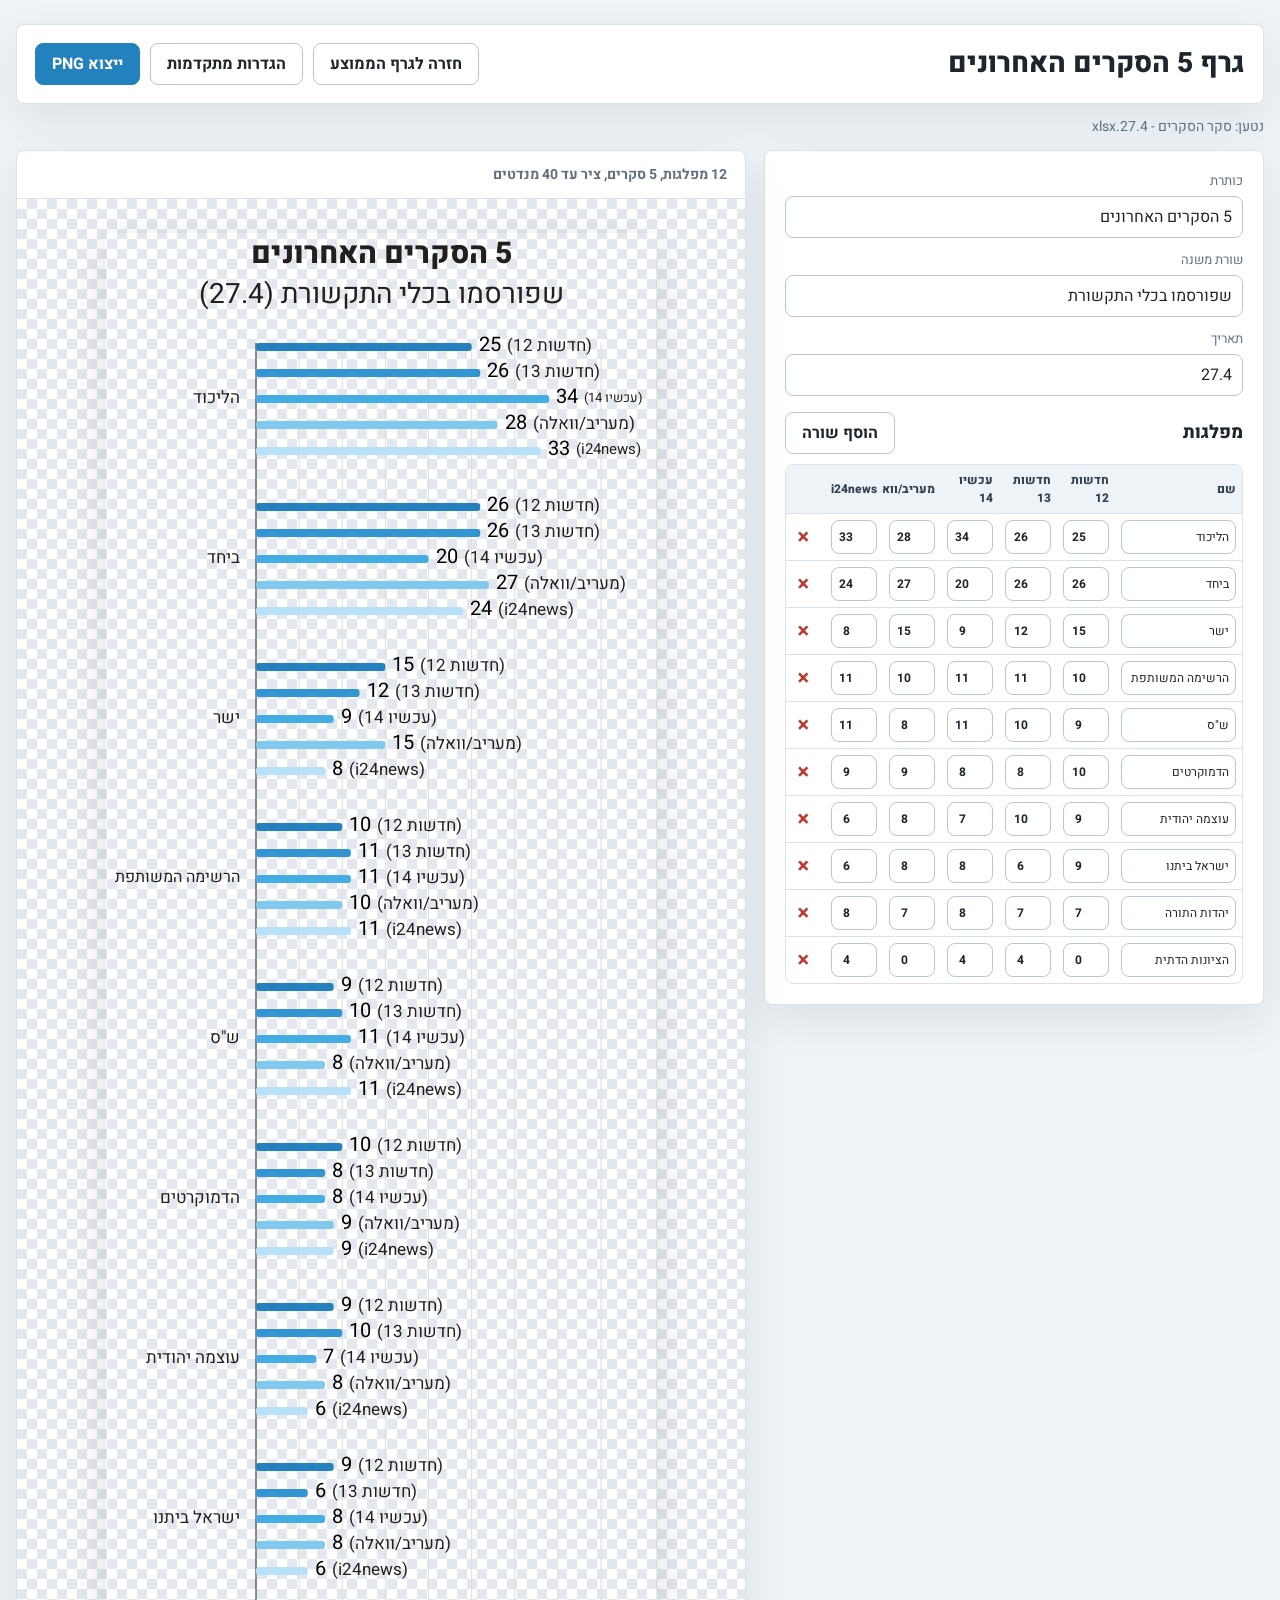
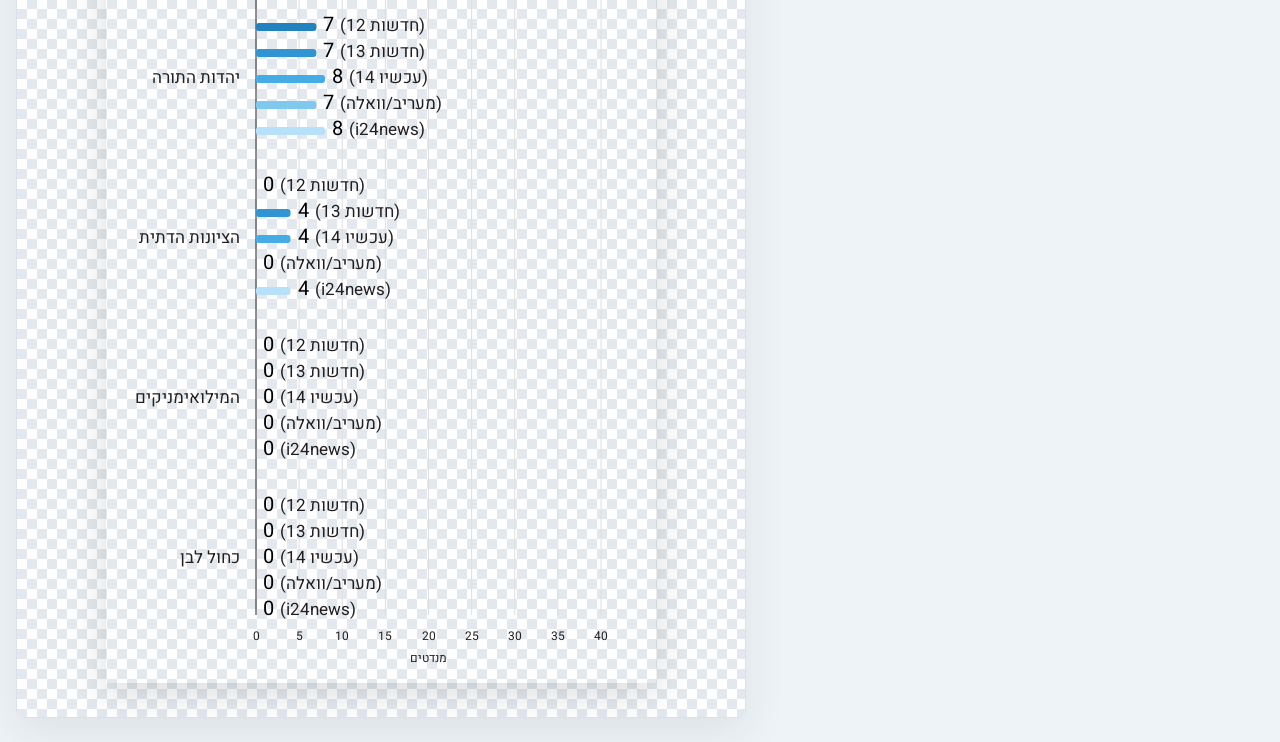
<file: average-5.html>
<!doctype html>
<html lang="he" dir="rtl">
  <head>
    <meta charset="utf-8" />
    <meta name="viewport" content="width=device-width, initial-scale=1" />
    <title>גרף 5 הסקרים האחרונים</title>
    <link rel="stylesheet" href="./styles.css" />
  </head>
  <body class="average-page">
    <main class="app-shell average-shell">
      <section class="topbar" aria-labelledby="appTitle">
        <div>
          <h1 id="appTitle">גרף 5 הסקרים האחרונים</h1>
        </div>
        <div class="topbar-actions">
          <a class="button-link" href="./index.html">חזרה לגרף הממוצע</a>
          <button
            id="advancedToggle"
            class="advanced-toggle"
            type="button"
            aria-controls="advancedSettings"
            aria-expanded="false"
          >
            הגדרות מתקדמות
          </button>
          <button id="exportButton" class="primary" type="button">ייצוא PNG</button>
        </div>
      </section>

      <p id="status" class="status" role="status" aria-live="polite"></p>

      <section class="average-workspace">
        <aside class="controls average-controls" aria-label="הגדרות גרף">
          <div class="basic-fields">
            <label>
              <span>כותרת</span>
              <input id="titleInput" type="text" />
            </label>
            <label>
              <span>שורת משנה</span>
              <input id="subtitleInput" type="text" />
            </label>
            <label>
              <span>תאריך</span>
              <input id="dateInput" type="text" inputmode="decimal" />
            </label>
          </div>

          <div id="advancedSettings" class="advanced-settings" hidden>
            <div class="top-actions">
              <button id="sampleButton" type="button">טען דוגמה</button>
              <label class="file-button">
                <input
                  id="fileInput"
                  type="file"
                  accept=".xlsx,application/vnd.openxmlformats-officedocument.spreadsheetml.sheet"
                />
                <span>בחר XLSX</span>
              </label>
            </div>

            <div class="toggles" aria-label="אפשרויות">
              <label>
                <input id="sortToggle" type="checkbox" checked />
                <span>מיין לפי ממוצע</span>
              </label>
              <label>
                <input id="showZeroToggle" type="checkbox" checked />
                <span>הצג מפלגות 0</span>
              </label>
            </div>

            <section class="font-section" aria-labelledby="averageLayoutTitle">
              <h2 id="averageLayoutTitle">מידות ופריסה</h2>
              <div class="field-grid average-settings-grid">
                <label>
                  <span>ציר מקסימלי (0 אוטומטי)</span>
                  <input id="axisMaxInput" type="number" min="0" max="120" step="5" />
                </label>
                <label>
                  <span>רוחב אזור שמות</span>
                  <input id="labelWidthInput" type="number" min="70" max="190" step="1" />
                </label>
                <label>
                  <span>גובה פס</span>
                  <input id="barHeightInput" type="number" min="4" max="20" step="1" />
                </label>
                <label>
                  <span>רווח בין פסים</span>
                  <input id="barGapInput" type="number" min="0" max="20" step="1" />
                </label>
                <label>
                  <span>רווח בין מפלגות</span>
                  <input id="groupGapInput" type="number" min="6" max="70" step="1" />
                </label>
                <label>
                  <span>שוליים תחתונים</span>
                  <input id="bottomPaddingInput" type="number" min="64" max="120" step="1" />
                </label>
              </div>
            </section>

            <section class="font-section" aria-labelledby="averageFontTitle">
              <h2 id="averageFontTitle">גדלי טקסט</h2>
              <div class="font-grid">
                <div class="font-control">
                  <label>
                    <span>כותרת</span>
                    <input id="titleFontSizeInput" type="number" min="12" max="44" step="1" />
                  </label>
                  <label class="bold-toggle">
                    <input id="titleBoldInput" type="checkbox" checked />
                    <span>מודגש</span>
                  </label>
                </div>
                <div class="font-control">
                  <label>
                    <span>שורת משנה</span>
                    <input id="subtitleFontSizeInput" type="number" min="10" max="34" step="1" />
                  </label>
                  <label class="bold-toggle">
                    <input id="subtitleBoldInput" type="checkbox" />
                    <span>מודגש</span>
                  </label>
                </div>
                <div class="font-control">
                  <label>
                    <span>שמות מפלגות</span>
                    <input id="partyLabelFontSizeInput" type="number" min="8" max="22" step="1" />
                  </label>
                  <label class="bold-toggle">
                    <input id="partyLabelBoldInput" type="checkbox" />
                    <span>מודגש</span>
                  </label>
                </div>
                <div class="font-control">
                  <label>
                    <span>מספרים</span>
                    <input id="valueFontSizeInput" type="number" min="8" max="22" step="1" />
                  </label>
                  <label class="bold-toggle">
                    <input id="valueBoldInput" type="checkbox" />
                    <span>מודגש</span>
                  </label>
                </div>
                <div class="font-control">
                  <label>
                    <span>שמות כלי תקשורת</span>
                    <input id="publisherFontSizeInput" type="number" min="8" max="22" step="1" />
                  </label>
                  <label class="bold-toggle">
                    <input id="publisherBoldInput" type="checkbox" />
                    <span>מודגש</span>
                  </label>
                </div>
                <div class="font-control spacing-control">
                  <label class="bold-toggle">
                    <input id="axisBoldInput" type="checkbox" />
                    <span>ציר מודגש</span>
                  </label>
                </div>
              </div>
            </section>

            <section class="font-section" aria-labelledby="pollNamesTitle">
              <h2 id="pollNamesTitle">שמות הסקרים</h2>
              <div class="poll-name-grid">
                <label>
                  <span>סקר 1</span>
                  <input id="pollName0Input" data-poll-name="0" type="text" />
                </label>
                <label>
                  <span>סקר 2</span>
                  <input id="pollName1Input" data-poll-name="1" type="text" />
                </label>
                <label>
                  <span>סקר 3</span>
                  <input id="pollName2Input" data-poll-name="2" type="text" />
                </label>
                <label>
                  <span>סקר 4</span>
                  <input id="pollName3Input" data-poll-name="3" type="text" />
                </label>
                <label>
                  <span>סקר 5</span>
                  <input id="pollName4Input" data-poll-name="4" type="text" />
                </label>
              </div>
            </section>
          </div>

          <div class="table-title">
            <h2>מפלגות</h2>
            <button id="addRowButton" type="button">הוסף שורה</button>
          </div>
          <div class="table-shell average-table-shell">
            <table class="average-table">
              <thead>
                <tr>
                  <th scope="col">שם</th>
                  <th id="pollHeader0" scope="col">1</th>
                  <th id="pollHeader1" scope="col">2</th>
                  <th id="pollHeader2" scope="col">3</th>
                  <th id="pollHeader3" scope="col">4</th>
                  <th id="pollHeader4" scope="col">5</th>
                  <th scope="col"></th>
                </tr>
              </thead>
              <tbody id="partyTable"></tbody>
            </table>
          </div>
        </aside>

        <section class="average-preview" aria-label="תצוגה מקדימה">
          <div class="average-preview-header">
            <span id="summaryText"></span>
          </div>
          <div class="canvas-stage average-canvas-stage">
            <canvas id="averageCanvas" width="550" height="760"></canvas>
          </div>
        </section>
      </section>
    </main>

    <script src="./average-5.js" defer></script>
  </body>
</html>
</file>
<file: styles.css>
@import url("https://fonts.googleapis.com/css2?family=Heebo:wght@400;700;800&display=swap");

:root {
  color-scheme: light;
  --page: #eef3f7;
  --surface: #ffffff;
  --line: #d9e1ea;
  --line-strong: #b9c5d0;
  --text: #1d252d;
  --muted: #607080;
  --accent: #2381BE;
  --accent-soft: #40A1D9;
  --accent-strong: #176798;
  --danger: #b93d35;
  --shadow: 0 16px 45px rgba(28, 39, 49, 0.08);
  font-family: "Heebo", Arial, "Noto Sans Hebrew", "Segoe UI", sans-serif;
}

* {
  box-sizing: border-box;
}

body {
  margin: 0;
  min-height: 100vh;
  background: var(--page);
  color: var(--text);
}

button,
input,
select {
  font: inherit;
}

button {
  min-height: 42px;
  border: 1px solid var(--line-strong);
  border-radius: 8px;
  background: var(--surface);
  color: var(--text);
  cursor: pointer;
  padding: 0 16px;
  font-weight: 700;
}

button:hover {
  border-color: var(--accent);
}

button.primary {
  background: var(--accent);
  border-color: var(--accent);
  color: #ffffff;
  font-weight: 700;
}

button.primary:hover {
  background: var(--accent-strong);
  border-color: var(--accent-strong);
}

.button-link {
  min-height: 42px;
  display: inline-flex;
  align-items: center;
  justify-content: center;
  border: 1px solid var(--line-strong);
  border-radius: 8px;
  background: var(--surface);
  color: var(--text);
  padding: 0 16px;
  font-weight: 700;
  text-decoration: none;
}

.button-link:hover {
  border-color: var(--accent);
}

.button-link.primary {
  background: var(--accent);
  border-color: var(--accent);
  color: #ffffff;
}

.button-link.primary:hover {
  background: var(--accent-strong);
  border-color: var(--accent-strong);
}

[hidden] {
  display: none !important;
}

.app-shell {
  width: min(1500px, calc(100vw - 32px));
  margin: 24px auto;
}

.topbar {
  display: flex;
  align-items: center;
  justify-content: space-between;
  gap: 18px;
  padding: 18px;
  margin-bottom: 12px;
  background: var(--surface);
  border: 1px solid var(--line);
  border-radius: 8px;
  box-shadow: var(--shadow);
}

h1,
h2 {
  margin: 0;
  line-height: 1.2;
}

h1 {
  font-size: 28px;
  font-weight: 800;
  letter-spacing: 0;
}

h2 {
  font-size: 18px;
  font-weight: 800;
}

.top-actions {
  display: flex;
  align-items: center;
  gap: 10px;
  flex-wrap: wrap;
}

.topbar-actions {
  display: flex;
  align-items: center;
  justify-content: flex-end;
  gap: 10px;
  flex-wrap: wrap;
}

.advanced-toggle {
  flex: 0 0 auto;
}

.chart-link-button {
  min-height: 48px;
  padding-inline: 22px;
  font-size: 16px;
}

.file-button {
  position: relative;
  display: inline-flex;
  align-items: center;
  justify-content: center;
  min-height: 42px;
  border: 1px solid var(--line-strong);
  border-radius: 8px;
  background: var(--surface);
  cursor: pointer;
  padding: 0 16px;
  font-weight: 700;
}

.file-button:hover {
  border-color: var(--accent);
}

.file-button input {
  position: absolute;
  inset: 0;
  opacity: 0;
  cursor: pointer;
}

.status {
  min-height: 22px;
  margin: 0 0 12px;
  color: var(--muted);
  font-size: 14px;
}

.status.error {
  color: var(--danger);
}

.status.warning {
  color: #8f6100;
}

.workspace {
  display: grid;
  grid-template-columns: minmax(380px, 440px) minmax(0, 1fr);
  gap: 18px;
  align-items: start;
}

.controls,
.preview {
  background: var(--surface);
  border: 1px solid var(--line);
  border-radius: 8px;
  box-shadow: var(--shadow);
}

.controls {
  padding: 20px;
}

.basic-fields {
  display: grid;
  gap: 12px;
  margin-bottom: 16px;
}

.field-grid {
  display: grid;
  grid-template-columns: 1fr 1fr;
  gap: 12px;
}

.basic-fields label,
.field-grid label,
.font-control > label:not(.bold-toggle),
.label-layout-grid label,
.diagonal-layout-grid label {
  display: grid;
  gap: 6px;
}

.field-grid label:nth-child(2),
.field-grid label:nth-child(3) {
  grid-column: 1 / -1;
}

.basic-fields span,
.field-grid span,
.font-grid span,
.label-layout-grid span,
.diagonal-layout-grid span,
.toggles span {
  color: var(--muted);
  font-size: 13px;
}

input[type="text"],
input[type="number"],
select {
  width: 100%;
  height: 42px;
  border: 1px solid var(--line-strong);
  border-radius: 8px;
  background: #ffffff;
  color: var(--text);
  padding: 0 10px;
}

input:disabled,
select:disabled {
  background: #f2f4f6;
  color: #8b96a3;
}

input:focus,
select:focus,
button:focus-visible {
  outline: 3px solid rgba(31, 125, 182, 0.18);
  outline-offset: 1px;
  border-color: var(--accent);
}

.toggles {
  display: flex;
  gap: 18px;
  flex-wrap: wrap;
  padding: 16px 0;
}

.toggles label {
  display: inline-flex;
  align-items: center;
  gap: 7px;
}

.advanced-settings {
  margin-bottom: 16px;
  padding-top: 16px;
  border-top: 1px solid var(--line);
}

.advanced-settings .top-actions {
  margin-bottom: 16px;
}

.advanced-only {
  display: none;
}

.advanced-settings-open table .advanced-only {
  display: table-cell;
}

.advanced-settings-open .table-title .advanced-only {
  display: inline-flex;
  align-items: center;
  justify-content: center;
}

.table-title {
  display: flex;
  align-items: center;
  justify-content: space-between;
  gap: 12px;
  margin: 4px 0 10px;
}

.table-shell {
  max-height: 420px;
  overflow: auto;
  border: 1px solid var(--line);
  border-radius: 8px;
}

.font-section,
.label-layout-section {
  margin-top: 14px;
  margin-bottom: 16px;
  padding-top: 16px;
  border-top: 1px solid var(--line);
}

.font-grid {
  display: grid;
  grid-template-columns: 1fr 1fr;
  gap: 12px;
  margin-top: 12px;
}

.label-layout-grid {
  display: grid;
  grid-template-columns: 1fr 1fr;
  gap: 12px;
  margin-top: 12px;
}

.subsection-title {
  margin-top: 14px;
  margin-bottom: 0;
  font-size: 14px;
}

.diagonal-layout-grid {
  display: grid;
  grid-template-columns: 1fr 1fr;
  gap: 12px;
  margin-top: 10px;
}

.label-layout-grid label:last-child {
  grid-column: 1 / -1;
}

.diagonal-layout-grid label:last-child,
.diagonal-layout-grid .full-row-control {
  grid-column: 1 / -1;
}

.font-grid input[type="number"],
.label-layout-grid input[type="number"],
.diagonal-layout-grid input[type="number"] {
  direction: ltr;
  text-align: center;
  font-weight: 700;
}

.font-control {
  display: grid;
  gap: 7px;
}

.spacing-control {
  grid-column: 1 / -1;
}

.bold-toggle {
  display: inline-flex;
  align-items: center;
  justify-content: flex-start;
  gap: 7px;
  min-height: 24px;
}

.bold-toggle input {
  width: 16px;
  height: 16px;
  accent-color: var(--accent);
}

.diagonal-toggle {
  display: inline-flex;
  align-items: center;
  justify-content: flex-start;
  gap: 7px;
  min-height: 42px;
  grid-column: 1 / -1;
}

.diagonal-toggle input {
  width: 16px;
  height: 16px;
  accent-color: var(--accent);
}

table {
  width: 100%;
  border-collapse: collapse;
  table-layout: fixed;
}

th,
td {
  padding: 9px;
  border-bottom: 1px solid var(--line);
  text-align: right;
  vertical-align: middle;
}

th {
  position: sticky;
  top: 0;
  z-index: 1;
  background: #eef3f7;
  color: #344352;
  font-size: 13px;
  font-weight: 800;
}

td:first-child {
  width: auto;
}

td:nth-child(2) {
  width: 96px;
}

td:nth-child(3) {
  width: 104px;
}

td:last-child {
  width: 42px;
  text-align: center;
}

td input {
  height: 38px;
  min-width: 0;
}

td:nth-child(2) input,
td:nth-child(3) input {
  direction: ltr;
  text-align: center;
  font-weight: 700;
}

.remove-row {
  width: 32px;
  min-height: 32px;
  padding: 0;
  border-color: transparent;
  color: var(--danger);
  font-size: 22px;
  line-height: 1;
}

.remove-row:hover {
  border-color: rgba(185, 61, 53, 0.35);
}

.preview {
  min-width: 0;
  overflow: hidden;
}

.average-shell {
  width: min(1500px, calc(100vw - 32px));
}

.average-workspace {
  display: grid;
  grid-template-columns: minmax(400px, 500px) minmax(0, 1fr);
  gap: 18px;
  align-items: start;
}

.average-controls {
  min-width: 0;
}

.average-preview {
  min-width: 0;
  background: var(--surface);
  border: 1px solid var(--line);
  border-radius: 8px;
  box-shadow: var(--shadow);
  overflow: hidden;
}

.average-preview-header {
  min-height: 48px;
  display: flex;
  align-items: center;
  padding: 0 18px;
  border-bottom: 1px solid var(--line);
  color: var(--muted);
  font-size: 14px;
  font-weight: 700;
}

.average-canvas-stage {
  min-height: 720px;
  place-items: start center;
  align-items: start;
}

.average-settings-grid input[type="number"],
.font-grid input[type="number"],
.poll-name-grid input {
  direction: ltr;
  text-align: center;
  font-weight: 700;
}

.poll-name-grid {
  display: grid;
  grid-template-columns: 1fr 1fr;
  gap: 12px;
  margin-top: 12px;
}

.poll-name-grid label {
  display: grid;
  gap: 6px;
}

.poll-name-grid span {
  color: var(--muted);
  font-size: 13px;
}

.poll-name-grid label:last-child {
  grid-column: 1 / -1;
}

.average-table-shell {
  max-height: 520px;
}

.average-table th,
.average-table td {
  padding: 6px;
  font-size: 12px;
}

.average-table th:first-child,
.average-table td:first-child {
  width: 118px;
}

.average-table th:not(:first-child):not(:last-child),
.average-table td:not(:first-child):not(:last-child) {
  width: 54px;
}

.average-table th:last-child,
.average-table td:last-child {
  width: 36px;
}

.average-table td input {
  height: 34px;
  padding: 0 6px;
}

.average-table .poll-value input {
  direction: ltr;
  text-align: center;
  font-weight: 700;
}

.preview-header {
  min-height: 52px;
  display: flex;
  align-items: center;
  gap: 12px;
  padding: 0 18px;
  border-bottom: 1px solid var(--line);
  color: var(--muted);
  font-size: 14px;
  font-weight: 700;
}

.preview-header #exportButton {
  margin-inline-start: auto;
  min-width: 160px;
}

.canvas-stage {
  min-height: 610px;
  display: grid;
  place-items: start center;
  align-items: safe center;
  justify-items: safe center;
  overflow: auto;
  padding: 34px;
  background:
    linear-gradient(45deg, #e3e8ee 25%, transparent 25%),
    linear-gradient(-45deg, #e3e8ee 25%, transparent 25%),
    linear-gradient(45deg, transparent 75%, #e3e8ee 75%),
    linear-gradient(-45deg, transparent 75%, #e3e8ee 75%);
  background-color: #ffffff;
  background-position:
    0 0,
    0 10px,
    10px -10px,
    -10px 0;
  background-size: 20px 20px;
}

canvas {
  display: block;
  max-width: 100%;
  height: auto;
  background: transparent;
  box-shadow: 0 10px 34px rgba(29, 37, 45, 0.16);
}

@media (min-width: 901px) {
  .preview {
    position: sticky;
    top: 16px;
    display: flex;
    flex-direction: column;
    max-height: calc(100vh - 32px);
  }

  .preview .canvas-stage {
    flex: 1 1 auto;
    min-height: 0;
  }
}

@media (max-width: 900px) {
  .app-shell {
    width: min(100vw - 20px, 760px);
    margin: 10px auto 18px;
  }

  .topbar,
  .workspace,
  .average-workspace {
    grid-template-columns: 1fr;
  }

  .topbar {
    align-items: stretch;
    padding: 14px;
  }

  .top-actions {
    justify-content: stretch;
  }

  .topbar-actions {
    justify-content: stretch;
  }

  .top-actions > * {
    flex: 1 1 130px;
  }

  .topbar-actions > * {
    flex: 1 1 180px;
  }

  .field-grid {
    grid-template-columns: 1fr;
  }

  .font-grid {
    grid-template-columns: 1fr;
  }

  .label-layout-grid,
  .diagonal-layout-grid,
  .poll-name-grid {
    grid-template-columns: 1fr;
  }

  .canvas-stage {
    min-height: 430px;
    padding: 16px;
  }
}
</file>
